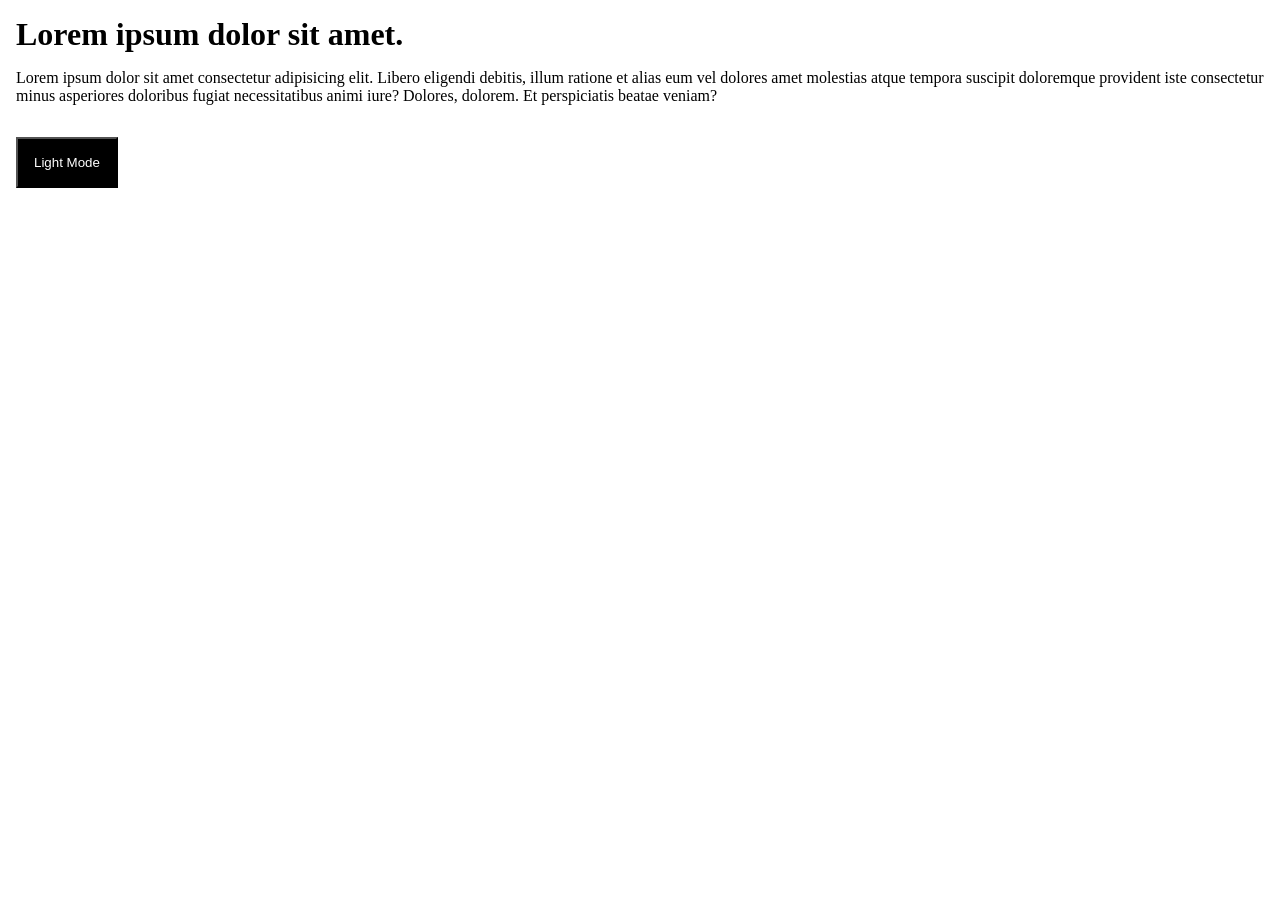
<file: prj-1/index.html>
<!DOCTYPE html>
<html lang="en">
<head>
    <meta charset="UTF-8">
    <meta name="viewport" content="width=device-width, initial-scale=1.0">
    <link rel="stylesheet" href="style.css">
    <title>Document</title>
</head>
<body>
    <h1>Lorem ipsum dolor sit amet.</h1>
    <p>Lorem ipsum dolor sit amet consectetur adipisicing elit. Libero eligendi debitis, illum ratione et alias eum vel dolores amet molestias atque tempora suscipit doloremque provident iste consectetur minus asperiores doloribus fugiat necessitatibus animi iure? Dolores, dolorem. Et perspiciatis beatae veniam?</p>
    <button class="toggle-btn">Light Mode</button>
    <script src="script.js"></script>
</body>
</html>
</file>
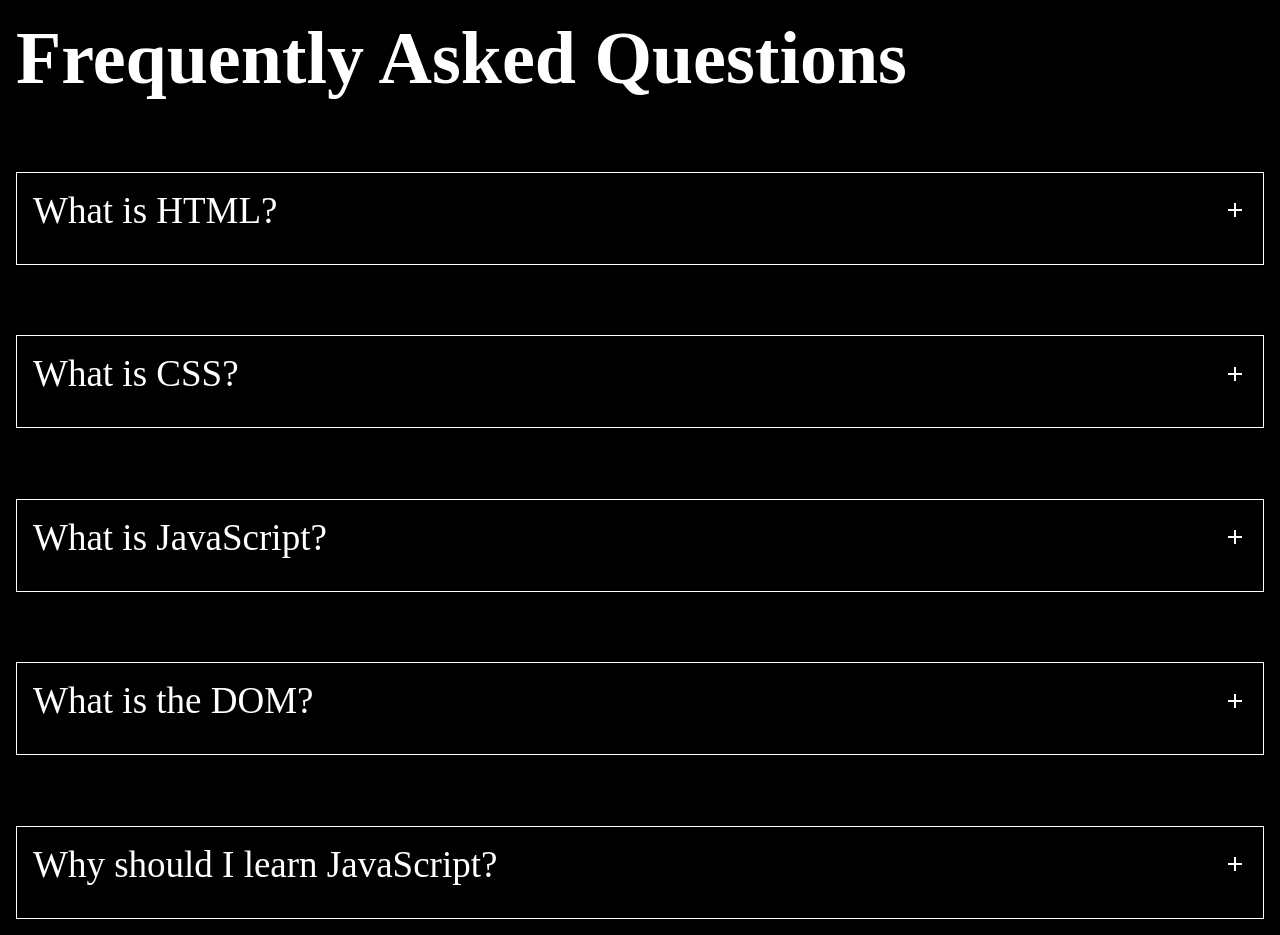
<file: prj-3/index.html>
<!DOCTYPE html>
<html lang="en">
<head>
    <meta charset="UTF-8">
    <meta name="viewport" content="width=device-width, initial-scale=1.0">
    <title>FAQ Accordion</title>
    <link rel="stylesheet" href="style.css">
    <link rel="stylesheet" href="https://fonts.googleapis.com/css2?family=Material+Symbols+Outlined">
</head>
<body>
    <div class="faq-container" >
        <h1>Frequently Asked Questions</h1>
        <div class="questions">
            <div>
                <p>What is HTML?</p>
                <span class="material-symbols-outlined">add</span>
            </div>
            <p >HTML provides the structure of a webpage.</p>
        </div>
         <div class="questions">
            <div>
                <p>What is CSS?</p>
                <span class="material-symbols-outlined">add</span>
            </div>
            <p>CSS controls the appearance and layout of web pages.</p>
        </div>
         <div class="questions">
            <div>
                <p>What is JavaScript?</p>
                <span class="material-symbols-outlined">add</span>
            </div>
            <p>JavaScript adds interactivity and dynamic behavior to websites.</p>
        </div>
         <div class="questions">
            <div>
                <p>What is the DOM?</p>
                <span class="material-symbols-outlined">add</span>
            </div>
            <p>The DOM is a programming interface that represents an HTML document as objects.</p>
        </div>
         <div class="questions">
            <div>
                <p>Why should I learn JavaScript?</p>
                <span class="material-symbols-outlined">add</span>
            </div>
            <p>JavaScript is one of the core technologies used in modern web development.</p>
        </div>
    </div>
    <script src="script.js"></script>
</body>
</html>
</file>
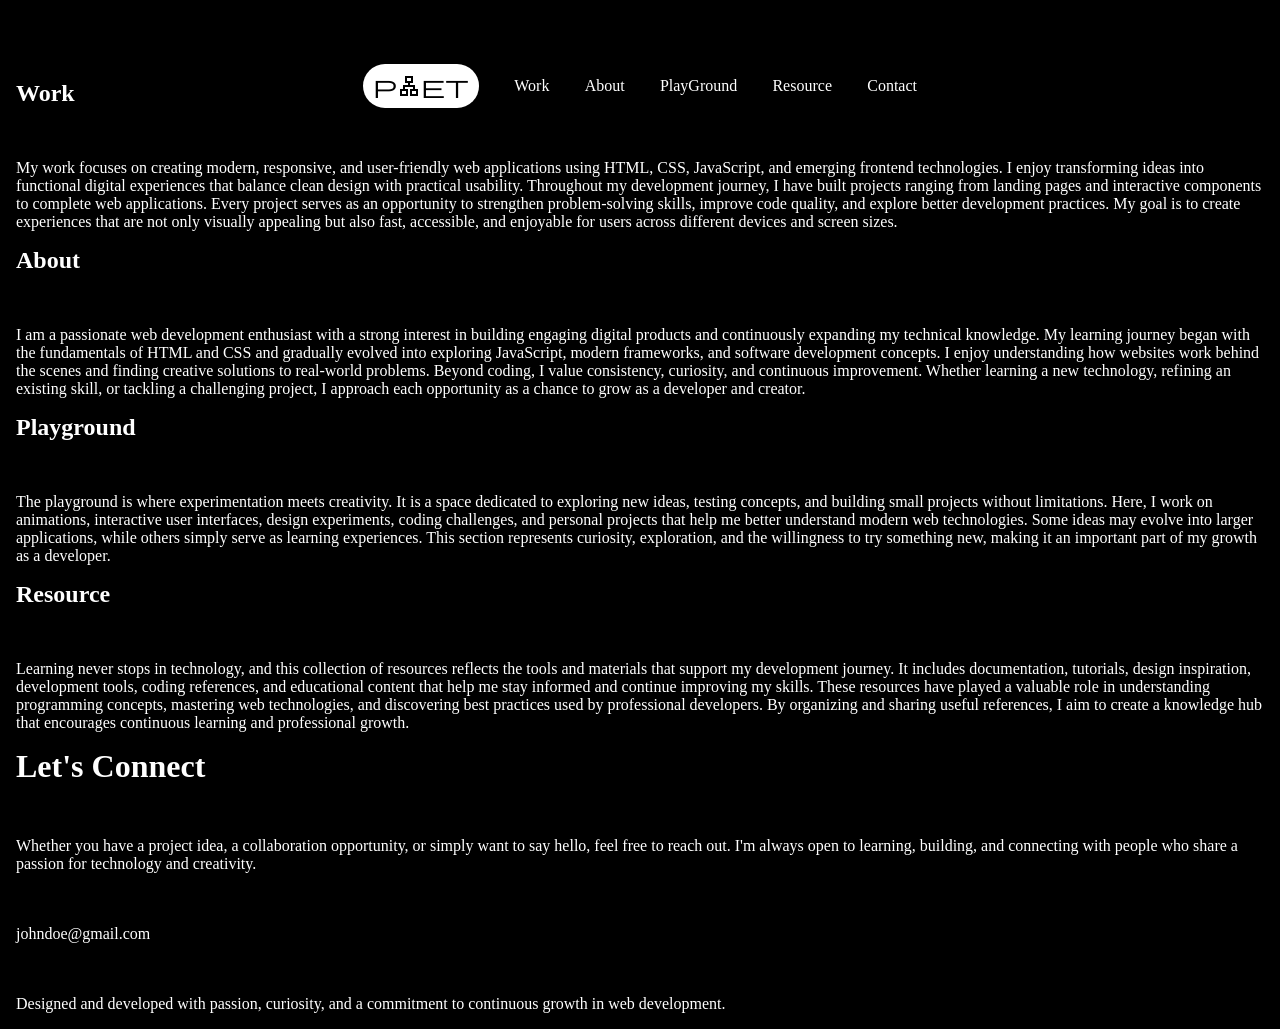
<file: prj-4/index.html>
<!DOCTYPE html>
<html lang="en">

<head>
    <meta charset="UTF-8">
    <meta name="viewport" content="width=device-width, initial-scale=1.0">
    <title>Document</title>
    <link rel="stylesheet" href="style.css">
    <link rel="stylesheet" href="https://fonts.googleapis.com/css2?family=Material+Symbols+Outlined" />
</head>

<body>

    <header>
        <div class="mobile">
            <span class="material-symbols-outlined menu-icon">menu</span>
            <nav class="nav-bar">
                <span class="material-symbols-outlined planet">planet</span>
                <a href="#work">Work</a>
                <a href="#about">About</a>
                <a href="#playground">PlayGround</a>
                <a href="#resource">Resource</a>
                <a href="#contact">Contact</a>

            </nav>
        </div>
        <div class="progress-bar"></div>
        <div class="nav-bar-big-screen">
            <span class="material-symbols-outlined planet">planet</span>
            <a href="#work">Work</a>
            <a href="#about">About</a>
            <a href="#playground">PlayGround</a>
            <a href="#resource">Resource</a>
            <a href="#contact">Contact</a>
        </div>
    </header>
    <main>
        <section id="work">
            <h1>Work</h1>
            <p>
                My work focuses on creating modern, responsive, and user-friendly web
                applications using HTML, CSS, JavaScript, and emerging frontend
                technologies. I enjoy transforming ideas into functional digital
                experiences that balance clean design with practical usability.
                Throughout my development journey, I have built projects ranging from
                landing pages and interactive components to complete web applications.
                Every project serves as an opportunity to strengthen problem-solving
                skills, improve code quality, and explore better development practices.
                My goal is to create experiences that are not only visually appealing
                but also fast, accessible, and enjoyable for users across different
                devices and screen sizes.
            </p>
        </section>

        <section id="about">
            <h1>About</h1>
            <p>
                I am a passionate web development enthusiast with a strong interest in
                building engaging digital products and continuously expanding my
                technical knowledge. My learning journey began with the fundamentals of
                HTML and CSS and gradually evolved into exploring JavaScript, modern
                frameworks, and software development concepts. I enjoy understanding
                how websites work behind the scenes and finding creative solutions to
                real-world problems. Beyond coding, I value consistency, curiosity, and
                continuous improvement. Whether learning a new technology, refining an
                existing skill, or tackling a challenging project, I approach each
                opportunity as a chance to grow as a developer and creator.
            </p>
        </section>

        <section id="playground">
            <h1>Playground</h1>
            <p>
                The playground is where experimentation meets creativity. It is a space
                dedicated to exploring new ideas, testing concepts, and building small
                projects without limitations. Here, I work on animations, interactive
                user interfaces, design experiments, coding challenges, and personal
                projects that help me better understand modern web technologies. Some
                ideas may evolve into larger applications, while others simply serve as
                learning experiences. This section represents curiosity, exploration,
                and the willingness to try something new, making it an important part
                of my growth as a developer.
            </p>
        </section>

        <section id="resource">
            <h1>Resource</h1>
            <p>
                Learning never stops in technology, and this collection of resources
                reflects the tools and materials that support my development journey.
                It includes documentation, tutorials, design inspiration, development
                tools, coding references, and educational content that help me stay
                informed and continue improving my skills. These resources have played
                a valuable role in understanding programming concepts, mastering web
                technologies, and discovering best practices used by professional
                developers. By organizing and sharing useful references, I aim to
                create a knowledge hub that encourages continuous learning and
                professional growth.
            </p>
        </section>
    </main>
    <footer id="contact">
        <h1>Let's Connect</h1>
        <p>
            Whether you have a project idea, a collaboration opportunity, or simply
            want to say hello, feel free to reach out. I'm always open to learning,
            building, and connecting with people who share a passion for technology
            and creativity.
        </p>

        <p>johndoe@gmail.com</p>

        <p>
            Designed and developed with passion, curiosity, and a commitment to
            continuous growth in web development.
        </p>
    </footer>
    <script src="script.js"></script>
</body>

</html>
</file>
<file: prj-1/style.css>
/* @link https://utopia.fyi/space/calculator?c=320,14,1.2,1600,20,1.25,5,2,&s=0.75|0.5|0.25,1.5|2|3|4|6,s-l&g=s,l,xl,12 */

:root {
  --space-3xs: clamp(0.25rem, 0.2344rem + 0.0781vw, 0.3125rem);
  --space-2xs: clamp(0.4375rem, 0.3906rem + 0.2344vw, 0.625rem);
  --space-xs: clamp(0.6875rem, 0.625rem + 0.3125vw, 0.9375rem);
  --space-s: clamp(0.875rem, 0.7813rem + 0.4688vw, 1.25rem);
  --space-m: clamp(1.3125rem, 1.1719rem + 0.7031vw, 1.875rem);
  --space-l: clamp(1.75rem, 1.5625rem + 0.9375vw, 2.5rem);
  --space-xl: clamp(2.625rem, 2.3438rem + 1.4063vw, 3.75rem);
  --space-2xl: clamp(3.5rem, 3.125rem + 1.875vw, 5rem);
  --space-3xl: clamp(5.25rem, 4.6875rem + 2.8125vw, 7.5rem);

  /* One-up pairs */
  --space-3xs-2xs: clamp(0.25rem, 0.1563rem + 0.4688vw, 0.625rem);
  --space-2xs-xs: clamp(0.4375rem, 0.3125rem + 0.625vw, 0.9375rem);
  --space-xs-s: clamp(0.6875rem, 0.5469rem + 0.7031vw, 1.25rem);
  --space-s-m: clamp(0.875rem, 0.625rem + 1.25vw, 1.875rem);
  --space-m-l: clamp(1.3125rem, 1.0156rem + 1.4844vw, 2.5rem);
  --space-l-xl: clamp(1.75rem, 1.25rem + 2.5vw, 3.75rem);
  --space-xl-2xl: clamp(2.625rem, 2.0313rem + 2.9688vw, 5rem);
  --space-2xl-3xl: clamp(3.5rem, 2.5rem + 5vw, 7.5rem);

  /* Custom pairs */
  --space-s-l: clamp(0.875rem, 0.4688rem + 2.0313vw, 2.5rem);

  /*Colors*/

}

*{
    margin: 0%;
    padding: 0%;
    box-sizing: border-box;
    /* outline: 1px solid red; */
}

@media(min-width:320px){
   body{
    transition: all 0.5s ease-in;
   }
    h1{
        margin:1rem ;
    }
    p{
        margin: 1rem;
    }
    button{
        margin:1rem ;
        padding: 1rem;
        background-color: black;
        color: white;
        transition: all 0.6s ease-in;
    }
    .dark-mode{
        background-color: black;
        color: white;
    }
    .btn-change-mode{
        background-color: white;
        color: black;
    }
}
</file>
<file: prj-3/style.css>
/* @link https://utopia.fyi/space/calculator?c=320,14,1.2,1600,20,1.25,5,2,&s=0.75|0.5|0.25,1.5|2|3|4|6,s-l&g=s,l,xl,12 */

:root {
    --space-3xs: clamp(0.25rem, 0.2344rem + 0.0781vw, 0.3125rem);
    --space-2xs: clamp(0.4375rem, 0.3906rem + 0.2344vw, 0.625rem);
    --space-xs: clamp(0.6875rem, 0.625rem + 0.3125vw, 0.9375rem);
    --space-s: clamp(0.875rem, 0.7813rem + 0.4688vw, 1.25rem);
    --space-m: clamp(1.3125rem, 1.1719rem + 0.7031vw, 1.875rem);
    --space-l: clamp(1.75rem, 1.5625rem + 0.9375vw, 2.5rem);
    --space-xl: clamp(2.625rem, 2.3438rem + 1.4063vw, 3.75rem);
    --space-2xl: clamp(3.5rem, 3.125rem + 1.875vw, 5rem);
    --space-3xl: clamp(5.25rem, 4.6875rem + 2.8125vw, 7.5rem);

    /* One-up pairs */
    --space-3xs-2xs: clamp(0.25rem, 0.1563rem + 0.4688vw, 0.625rem);
    --space-2xs-xs: clamp(0.4375rem, 0.3125rem + 0.625vw, 0.9375rem);
    --space-xs-s: clamp(0.6875rem, 0.5469rem + 0.7031vw, 1.25rem);
    --space-s-m: clamp(0.875rem, 0.625rem + 1.25vw, 1.875rem);
    --space-m-l: clamp(1.3125rem, 1.0156rem + 1.4844vw, 2.5rem);
    --space-l-xl: clamp(1.75rem, 1.25rem + 2.5vw, 3.75rem);
    --space-xl-2xl: clamp(2.625rem, 2.0313rem + 2.9688vw, 5rem);
    --space-2xl-3xl: clamp(3.5rem, 2.5rem + 5vw, 7.5rem);

    /* Custom pairs */
    --space-s-l: clamp(0.875rem, 0.4688rem + 2.0313vw, 2.5rem);
}

/*Utility classes*/
* {
    margin: 0%;
    padding: 0%;
    /* outline: 1px soild red; */
    box-sizing: border-box;
}

.active {
    display: block;
}

.de-active {
    display: none;
}


@media(min-width:320px) {
    body {
        background-color: black;
        color: white;
    }

    .faq-container {
        display: flex;
        flex-direction: column;
        font-size: var(--space-m);
        gap: var(--space-xl-2xl);
        flex-wrap: wrap;
        margin: 1rem;
    }
    h1{
        font-size: var(--space-2xl);
    }
    .questions{
        display: flex;
        flex-direction: column;
        gap: 1rem;
        padding: 1rem;
        justify-content: space-around;
        border: 1px solid white;
        transition: all 0.7s ease-in;
    }
    .questions:hover{
        transform: translateY(-5px);
        box-shadow: 5px 5px 15px white;
    }
    .questions>div {
        display: flex;
        align-items: center;
        justify-content: space-between;
        cursor: pointer;
        transition: all 0.6s ease;
        font-size: var(--space-l);
    }

    .questions>div>span:hover {
        transition: all 0.6s ease;
    }

    .rotate {
        transform: rotate(45deg);
        transition: all 0.5s ease-in;
    }

    .questions>p{
        max-height: 0;
        overflow: hidden;
        transition: all 0.8s ease-in-out;
        

    }
    .questions>p.active{
        max-height:300px;
        font-size: var(--space-m);
    }
    
}
</file>
<file: prj-4/style.css>
/* @link https://utopia.fyi/space/calculator?c=320,14,1.2,1600,20,1.25,5,2,&s=0.75|0.5|0.25,1.5|2|3|4|6,s-l&g=s,l,xl,12 */

:root {
    --space-3xs: clamp(0.25rem, 0.2344rem + 0.0781vw, 0.3125rem);
    --space-2xs: clamp(0.4375rem, 0.3906rem + 0.2344vw, 0.625rem);
    --space-xs: clamp(0.6875rem, 0.625rem + 0.3125vw, 0.9375rem);
    --space-s: clamp(0.875rem, 0.7813rem + 0.4688vw, 1.25rem);
    --space-m: clamp(1.3125rem, 1.1719rem + 0.7031vw, 1.875rem);
    --space-l: clamp(1.75rem, 1.5625rem + 0.9375vw, 2.5rem);
    --space-xl: clamp(2.625rem, 2.3438rem + 1.4063vw, 3.75rem);
    --space-2xl: clamp(3.5rem, 3.125rem + 1.875vw, 5rem);
    --space-3xl: clamp(5.25rem, 4.6875rem + 2.8125vw, 7.5rem);

    /* One-up pairs */
    --space-3xs-2xs: clamp(0.25rem, 0.1563rem + 0.4688vw, 0.625rem);
    --space-2xs-xs: clamp(0.4375rem, 0.3125rem + 0.625vw, 0.9375rem);
    --space-xs-s: clamp(0.6875rem, 0.5469rem + 0.7031vw, 1.25rem);
    --space-s-m: clamp(0.875rem, 0.625rem + 1.25vw, 1.875rem);
    --space-m-l: clamp(1.3125rem, 1.0156rem + 1.4844vw, 2.5rem);
    --space-l-xl: clamp(1.75rem, 1.25rem + 2.5vw, 3.75rem);
    --space-xl-2xl: clamp(2.625rem, 2.0313rem + 2.9688vw, 5rem);
    --space-2xl-3xl: clamp(3.5rem, 2.5rem + 5vw, 7.5rem);

    /* Custom pairs */
    --space-s-l: clamp(0.875rem, 0.4688rem + 2.0313vw, 2.5rem);

    /* utility */

    * {
        margin: 0%;
        padding: 0%;
        /* outline: 1px solid red; */
        box-sizing: border-box;
    }
    .active{
        display: block;
    }


}

@media(min-width:320px) {
    html{
        scroll-behavior: smooth;
    }
    body {
        background-color: black;
        color: white;
        /* height: 400vh; */
        
    }
    main,footer{
        transition: all 0.7s ease-in;
    }
    .blur{
        filter: blur(5px);
    }

    .mobile{
        position: fixed;
        z-index: 1;
    }
   
    .menu-icon{
        font-size: var(--space-3xl);
        z-index: 1;
        margin-top:2rem;
        margin-left: 2rem;
        position: fixed;
        top: 0%;
        
    }
    .nav-bar {
        gap: var(--space-m-l);
        font-size: var(--space-s);
        background-color: black;
        color: white;
         position: fixed;
        transform: translateX(0rem);
        display: flex;
        cursor: pointer;
        flex-direction:column;
        justify-content: space-evenly;
        height: 100vh;
        width: 50vw;
        align-items: center;
        transition: all 0.6s ease;
        transform: translateX(-30rem);
        top: 0%;
        left: 0%;
        
    }
    
    
    .nav-bar.active{
        position: fixed;
        transform: translateX(0rem);
        display: flex;
        cursor: pointer;
        flex-direction:column;
        justify-content: space-evenly;
        height: 100vh;
        align-items: center;
        padding: 1rem;
    }

    
    .planet {
        font-size: var(--space-l);
        color: black;
        background-color: white;
        border-radius: 50px;
        padding: 10px;
        transition: all 1s ease-in;
    }

    .nav-bar>a {
        transition: all 0.6s ease;
        width: 100%;
        text-align: center;
    }

    .nav-bar>a:hover {
        background-color: white;
        color: black;
        padding: 1rem;
        border-radius: 25px;
    }

    .nav-bar-big-screen{
        display: none;
    }    
    #work,#about,#playground,#resource,#contact{
        margin: 1rem;
        display: flex;
        flex-direction: column;
        gap: var(--space-l-xl);
    }
    #work{
        margin: 1rem;
        margin-top: 5rem;
    }
    a:link,a:visited,a:active{
        color: white;
        text-decoration: none;
    }
    .progress-bar{
        position: fixed;
        top: 0%;
        width: 10vw;
        height: 0.5rem;
        background-color: white;
        transition: all 0.5s ease;
        border-radius: 25px;
    }
}
@media(min-width:768px){
    .mobile{
        display: none;
    }
    .nav-bar-big-screen{
        left: 50%;
        transform: translateX(-50%);
        margin-top: 2rem;
        display: flex;
        gap: var(--space-m-l);
        align-items: center;
        justify-content: center;
    
        border-radius: 25px;
        padding: 2rem;
        position: fixed;
        cursor: pointer;
        transition: all 0.6s ease-in;
        top: 0%;
        
    }
    .planet {
        font-size: var(--space-l);
        color: black;
        background-color: white;
        border-radius: 50px;
        transition: all 1s ease-in;
    }
    
   .nav-bar-big-screen>a{
        color: white;
        text-decoration: none;
    }

    .nav-bar-big-screen>a{
        transition: all 0.6s ease;
    }

    .nav-bar-big-screen>a:hover {
        background-color: white;
        color: black;
        padding: 1rem;
        border-radius: 25px;
    }
    .scroll{
        box-shadow: 5px 10px 15px 5px gray;
        background-color: black;
        font-size: var(--space-xs);
        padding: 1rem;         
    }
    
    .nav-bar-big-screen.scroll .planet {
        font-size: var(--space-m);
    }

    .nav-bar-big-screen.scroll>a{
        color: lightgreen;
    }

    .nav-bar-big-screen.scroll>a:hover{
        background-color: transparent;
    }
  
}
</file>
